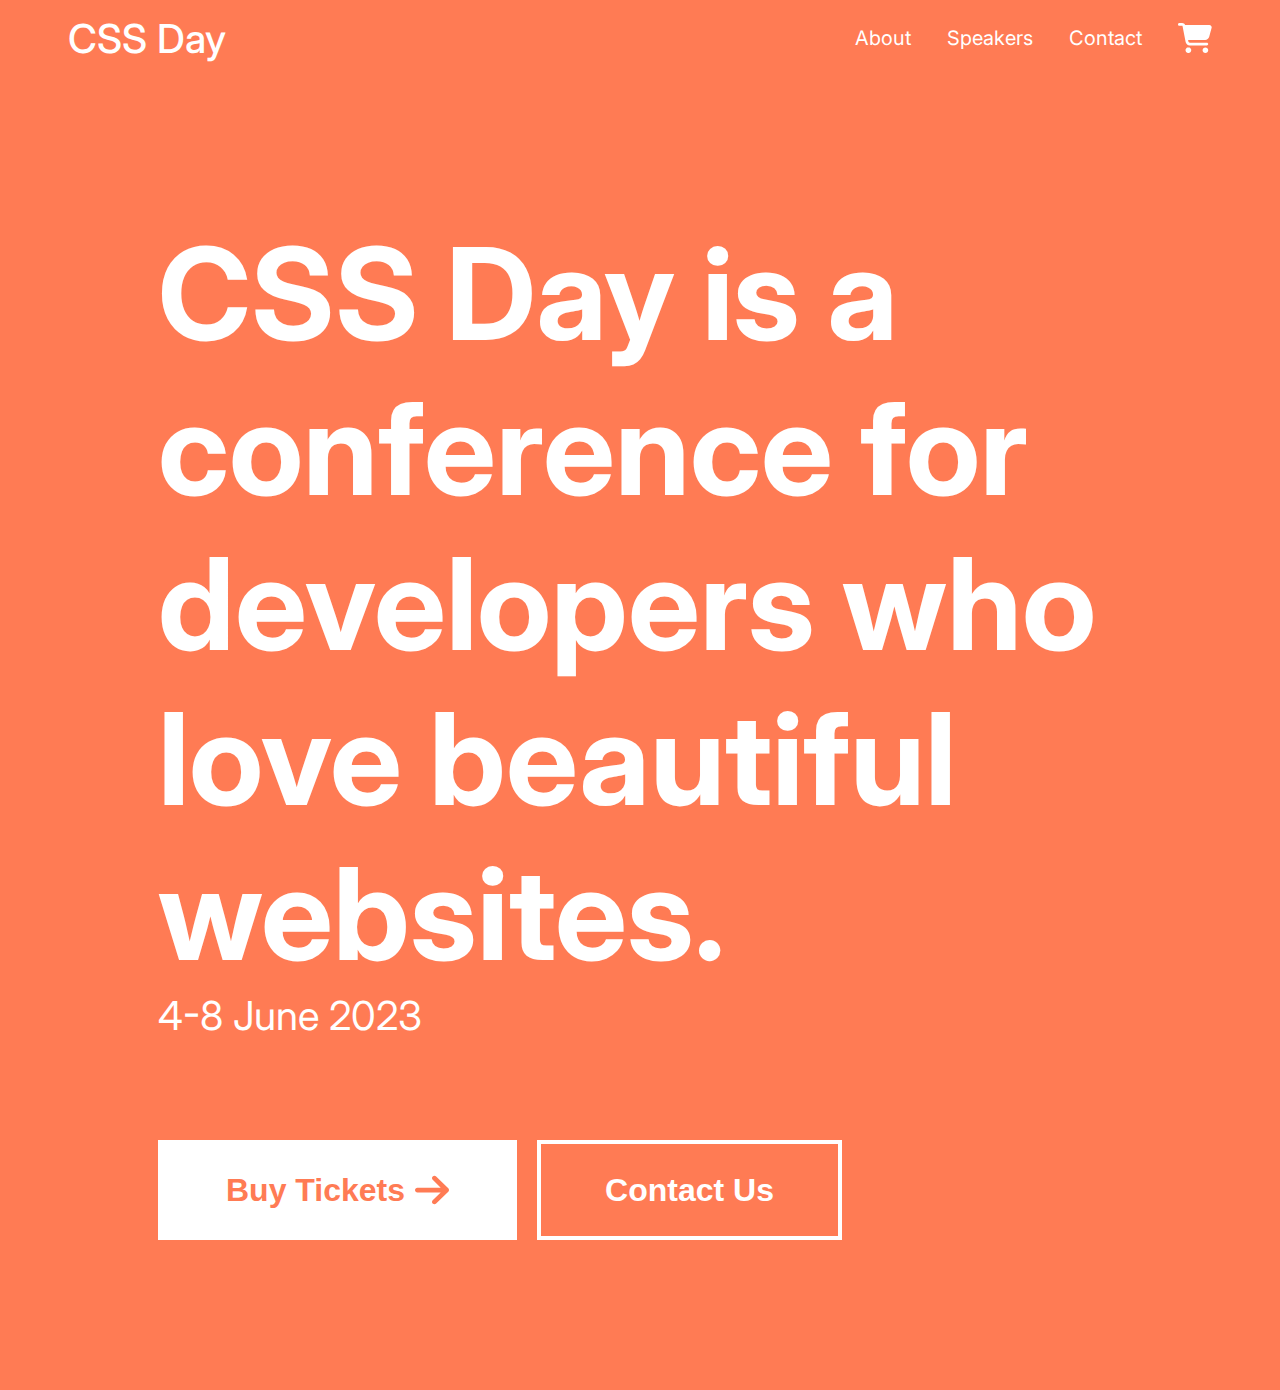
<file: index.html>
<!DOCTYPE html>
<html lang="en">
  <head>
    <meta charset="UTF-8" />
    <meta http-equiv="X-UA-Compatible" content="IE=edge" />
    <meta name="viewport" content="width=device-width, initial-scale=1.0" />
    <title>CSS Day</title>
    <link rel="stylesheet" href="indexStyle.css" />
    <link rel="preconnect" href="https://fonts.googleapis.com" />
    <link rel="preconnect" href="https://fonts.gstatic.com" crossorigin />
    <link
      href="https://fonts.googleapis.com/css2?family=Inter:ital,opsz,wght@0,14..32,100..900;1,14..32,100..900&display=swap"
      rel="stylesheet"
    />
  </head>
  <body>
    <header class="header">
      <a class="logo-link" href="/">CSS Day</a>
      <svg
        class="menu"
        width="21"
        height="24"
        viewBox="0 0 21 24"
        fill="none"
        xmlns="http://www.w3.org/2000/svg"
      >
        <path
          d="M0 4.5C0 3.67031 0.670312 3 1.5 3H19.5C20.3297 3 21 3.67031 21 4.5C21 5.32969 20.3297 6 19.5 6H1.5C0.670312 6 0 5.32969 0 4.5ZM0 12C0 11.1703 0.670312 10.5 1.5 10.5H19.5C20.3297 10.5 21 11.1703 21 12C21 12.8297 20.3297 13.5 19.5 13.5H1.5C0.670312 13.5 0 12.8297 0 12ZM21 19.5C21 20.3297 20.3297 21 19.5 21H1.5C0.670312 21 0 20.3297 0 19.5C0 18.6703 0.670312 18 1.5 18H19.5C20.3297 18 21 18.6703 21 19.5Z"
          fill="#FF7B54"
        />
      </svg>
      <nav class="nav">
        <ul class="nav-list">
          <li class="nav-list-item"><a href="#">About</a></li>
          <li class="nav-list-item"><a href="speakers.html">Speakers</a></li>
          <li class="nav-list-item"><a href="#">Contact</a></li>
        </ul>
      </nav>
      <svg
        class="cart"
        width="34"
        height="30"
        viewBox="0 0 34 30"
        fill="none"
        xmlns="http://www.w3.org/2000/svg"
      >
        <g clip-path="url(#clip0_5_286)">
          <path
            d="M0 1.40625C0 0.626953 0.631597 0 1.41667 0H4.10243C5.40104 0 6.55208 0.75 7.08924 1.875H31.3497C32.9021 1.875 34.0354 3.33984 33.6281 4.82813L31.208 13.752C30.7062 15.5918 29.024 16.875 27.1056 16.875H10.076L10.3948 18.5449C10.5247 19.207 11.109 19.6875 11.7878 19.6875H28.8056C29.5906 19.6875 30.2222 20.3145 30.2222 21.0938C30.2222 21.873 29.5906 22.5 28.8056 22.5H11.7878C9.74549 22.5 7.99236 21.0586 7.61458 19.0723L4.56875 3.19336C4.52743 2.9707 4.33264 2.8125 4.10243 2.8125H1.41667C0.631597 2.8125 0 2.18555 0 1.40625ZM7.55556 27.1875C7.55556 26.8182 7.62884 26.4524 7.77123 26.1112C7.91362 25.77 8.12232 25.4599 8.38542 25.1988C8.64852 24.9376 8.96086 24.7304 9.30462 24.5891C9.64837 24.4477 10.0168 24.375 10.3889 24.375C10.761 24.375 11.1294 24.4477 11.4732 24.5891C11.8169 24.7304 12.1293 24.9376 12.3924 25.1988C12.6555 25.4599 12.8642 25.77 13.0065 26.1112C13.1489 26.4524 13.2222 26.8182 13.2222 27.1875C13.2222 27.5568 13.1489 27.9226 13.0065 28.2638C12.8642 28.605 12.6555 28.9151 12.3924 29.1762C12.1293 29.4374 11.8169 29.6446 11.4732 29.7859C11.1294 29.9273 10.761 30 10.3889 30C10.0168 30 9.64837 29.9273 9.30462 29.7859C8.96086 29.6446 8.64852 29.4374 8.38542 29.1762C8.12232 28.9151 7.91362 28.605 7.77123 28.2638C7.62884 27.9226 7.55556 27.5568 7.55556 27.1875ZM27.3889 24.375C28.1403 24.375 28.861 24.6713 29.3924 25.1988C29.9237 25.7262 30.2222 26.4416 30.2222 27.1875C30.2222 27.9334 29.9237 28.6488 29.3924 29.1762C28.861 29.7037 28.1403 30 27.3889 30C26.6374 30 25.9168 29.7037 25.3854 29.1762C24.8541 28.6488 24.5556 27.9334 24.5556 27.1875C24.5556 26.4416 24.8541 25.7262 25.3854 25.1988C25.9168 24.6713 26.6374 24.375 27.3889 24.375Z"
            fill="white"
          />
        </g>
        <defs>
          <clipPath id="clip0_5_286">
            <rect width="34" height="30" fill="white" />
          </clipPath>
        </defs>
      </svg>
    </header>
    <main class="main">
      <p class="header-text">
        CSS Day is a conference for developers who love beautiful websites.
      </p>
      <p class="sub-header">4-8 June 2023</p>
      <div class="buttons">
        <button class="btn btn-tickets">
          Buy Tickets <img src="./icons/arrow-right.svg" alt="Right arrow" />
        </button>
        <button class="btn btn-contact">Contact Us</button>
      </div>
    </main>
    <script>
      document.querySelector('.menu').addEventListener('click', function () {
        document.querySelector('.nav').classList.toggle('nav-visible');
      });
    </script>
  </body>
</html>
</file>
<file: indexStyle.css>
:root {
  --main-color: #ff7b54;
  --secondary-color: #ffffff;
  --font: 'Inter', sans-serif;
  --button-border: var(--secondary-color);
}

body {
  background-color: var(--main-color);
  color: var(--secondary-color);
  font-family: var(--font);
}
.logo-link,
.nav-list-item a {
  text-decoration: none;
  color: var(--secondary-color);
}
.nav-list {
  display: flex;
}
.nav-list-item {
  list-style: none;
  display: inline;
  margin-right: 36px;
  font-size: 20px;
}
.nav {
  display: inline-block;
}
.header {
  display: grid;
  margin: 10px 60px;
  grid-template-columns: 1fr 3fr 34px;
  grid-template-rows: 1fr;
  grid-template-areas: 'logo nav img';
  align-items: center;
}

.logo-link {
  grid-area: 1 / 1 / 2 / 2;
  font-size: 40px;
  font-weight: 500;
}
.nav {
  grid-area: 1 / 2 / 2 / 3;
  justify-self: end;
}
.cart {
  grid-area: 1 / 3 / 2 / 4;
  justify-self: end;
}

.main {
  margin: 150px 150px;
}
.header-text {
  font-size: 128px;
  font-weight: bold;
  margin: 0 auto;
}
.sub-header {
  font-size: 40px;
  font-family: var(--font);
  font-weight: regular;
  margin: 0;
  margin-bottom: 100px;
}
.buttons {
  display: flex;
  gap: 20px;
}
.btn {
  height: 100px;
  font-size: 32px;
  padding: 0 64px;
  font-weight: 600;
}
.btn-tickets {
  display: flex;
  align-items: center;
  justify-content: center;
  gap: 10px;
  border: var(--secondary-color) solid 4px;
  background-color: var(--secondary-color);
  color: var(--main-color);
}
.btn-contact {
  background-color: var(--main-color);
  color: var(--secondary-color);
  border: var(--secondary-color) solid 4px;
}
.btn:hover,
.btn:focus {
  filter: brightness(0.9);
  transition: all 0.3s cubic-bezier(0.4, 0, 0.2, 1);
}
.menu {
  display: none;
}
.menu path {
  fill: var(--secondary-color);
}

@media (max-width: 1220px) {
  .header-text {
    font-size: 70px;
  }
}

@media (max-width: 840px) {
  .header {
    display: grid;
    margin: 10px 20px;
    grid-template-columns: 1fr 1fr 1fr;
    grid-template-areas: 'menu logo-link cart';
    align-items: center;
  }

  .menu {
    display: block;
    grid-area: menu;
    justify-self: start;
  }

  .nav {
    position: absolute;
    width: 100vw;
    height: 100vh;
    background-color: var(--main-color);
    top: 60px;
    left: -100%;
    padding-top: 60px;
    transition: left 0.3s ease-in-out;
  }

  .nav-visible {
    left: 0%;
  }

  .nav-list {
    flex-direction: column;
    justify-content: space-around;
    gap: 40px;
  }

  .nav-list-item {
    margin-right: 0;
    font-size: 70px;
    font-weight: bold;
  }

  .logo-link {
    grid-area: logo-link;
    justify-self: center;
    text-align: center;
  }

  .cart {
    grid-area: cart;
    justify-self: end;
  }
}

@media (max-width: 800px) {
  .header-text {
    font-size: 48px;
  }

  .sub-header {
    font-size: 32px;
  }

  .btn {
    font-size: 24px;
    padding: 0 32px;
    height: 80px;
  }
}

@media (max-width: 600px) {
  .header {
    margin: 10px 20px;
  }

  .buttons {
    flex-direction: column;
    gap: 10px;
  }
}
</file>
